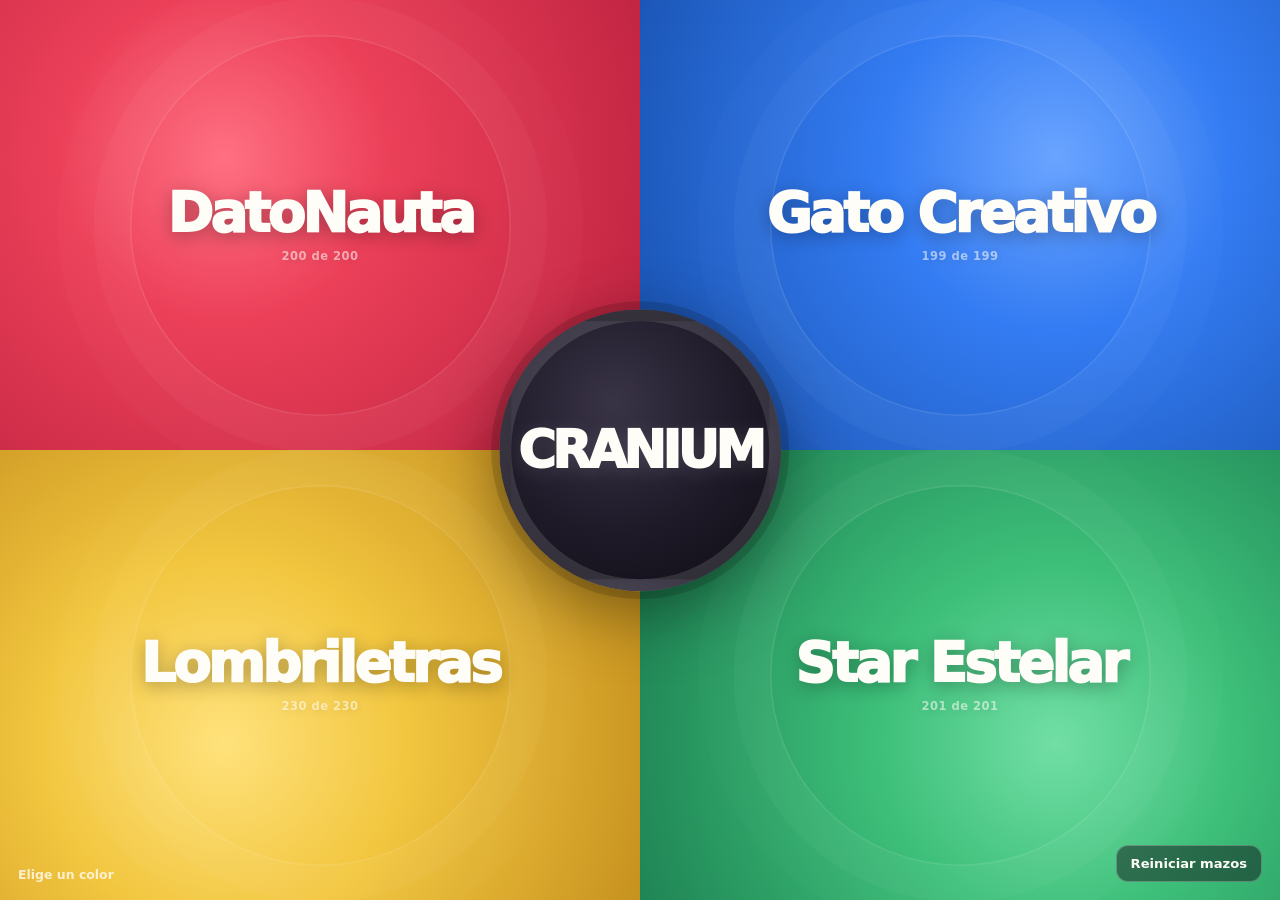
<file: index.html>
<!DOCTYPE html>
<html lang="es">
<head>
  <meta charset="UTF-8">
  <meta name="viewport" content="width=device-width, initial-scale=1.0">
  <meta name="theme-color" content="#111018">
  <title>Cranium</title>
  <link rel="stylesheet" href="css/styles.css">
</head>
<body>
  <main class="app">
    <section id="homeScreen" class="screen screen--active home-screen" aria-labelledby="mainTitle">
      <div class="category-grid" aria-label="Categorías de Cranium">
        <button class="category-quadrant quadrant--red" data-color="rojo">
          <span class="quadrant__name">DatoNauta</span>
          <span class="quadrant__count" data-count="rojo">0 de 0</span>
        </button>

        <button class="category-quadrant quadrant--blue" data-color="azul">
          <span class="quadrant__name">Gato Creativo</span>
          <span class="quadrant__count" data-count="azul">0 de 0</span>
        </button>

        <button class="category-quadrant quadrant--yellow" data-color="amarillo">
          <span class="quadrant__name">Lombriletras</span>
          <span class="quadrant__count" data-count="amarillo">0 de 0</span>
        </button>

        <button class="category-quadrant quadrant--green" data-color="verde">
          <span class="quadrant__name">Star Estelar</span>
          <span class="quadrant__count" data-count="verde">0 de 0</span>
        </button>
      </div>

      <div class="brand-hub" aria-hidden="true">
        <h1 id="mainTitle">CRANIUM</h1>
      </div>

      <button id="resetDecksButton" class="corner-button" type="button">Reiniciar mazos</button>
      <p id="loadingMessage" class="loading-message">Cargando…</p>
    </section>

    <section id="cardScreen" class="screen card-screen" aria-live="polite">
      <div class="card-stage">
        <div id="flipCard" class="flip-card">
          <div class="flip-card__inner">
            <article id="cardFront" class="card-face card-face--front">
              <header class="physical-card__header">
                <div>
                  <p id="familyName" class="family-name"></p>
                  <h2 class="mode-heading mode-title-banner">
                    <span id="modeName"></span>
                    <span id="variantLabel"></span>
                  </h2>
                </div>
              </header>

              <div class="physical-card__rule">
                <p id="modeInstruction"></p>
                <button id="fullInstructionsButton" class="instruction-link" type="button">
                  Ver instrucciones completas
                </button>
              </div>

              <div id="cardContent" class="physical-card__content"></div>

            </article>

            <article id="cardBack" class="card-face card-face--back">
              <div class="answer-side">
                <p class="answer-side__eyebrow">RESPUESTA</p>
                <div id="answerContent" class="answer-side__content"></div>
              </div>

            </article>
          </div>
        </div>

        <div class="card-controls">
          <button id="showAnswerButton" class="control-button control-button--primary" type="button">Mostrar respuesta</button>
          <button id="backButton" class="control-button" type="button">Volver a categorías</button>
          <button id="reportButton" class="control-button control-button--quiet" type="button">Reportar</button>
        </div>
      </div>
    </section>
  </main>

  <dialog id="reportDialog" class="report-dialog">
    <form method="dialog" id="reportForm">
      <div class="dialog-heading">
        <div>
          <p class="dialog-kicker">REVISIÓN</p>
          <h2>Reportar tarjeta</h2>
        </div>
        <button class="dialog-close" value="cancel" aria-label="Cerrar">×</button>
      </div>

      <p id="reportCardReference" class="report-reference"></p>

      <label for="reportReason">¿Qué problema encontraste?</label>
      <select id="reportReason">
        <option>La respuesta es incorrecta</option>
        <option>La pregunta es ambigua</option>
        <option>La tarjeta está desactualizada</option>
        <option>Hay un error ortográfico</option>
        <option>Otro problema</option>
      </select>

      <label for="reportDetails">Detalle opcional</label>
      <textarea id="reportDetails" rows="4" placeholder="Describe brevemente el problema."></textarea>

      <div class="dialog-actions">
        <button id="copyReportButton" type="button" class="control-button control-button--primary">Copiar reporte</button>
        <button value="cancel" class="control-button">Cancelar</button>
      </div>
    </form>
  </dialog>

  <dialog id="instructionsDialog" class="instructions-dialog">
    <div class="instructions-dialog__panel">
      <header class="instructions-dialog__header">
        <div>
          <p class="dialog-kicker">CÓMO JUGAR</p>
          <h2 id="instructionsDialogTitle"></h2>
        </div>
        <button id="closeInstructionsButton" class="dialog-close" type="button" aria-label="Cerrar">×</button>
      </header>

      <div class="instructions-dialog__body">
        <p id="fullInstructionText"></p>
      </div>
    </div>
  </dialog>

  <div id="toast" class="toast" role="status" aria-live="polite"></div>

  <script src="js/app.js" defer></script>
</body>
</html>
</file>
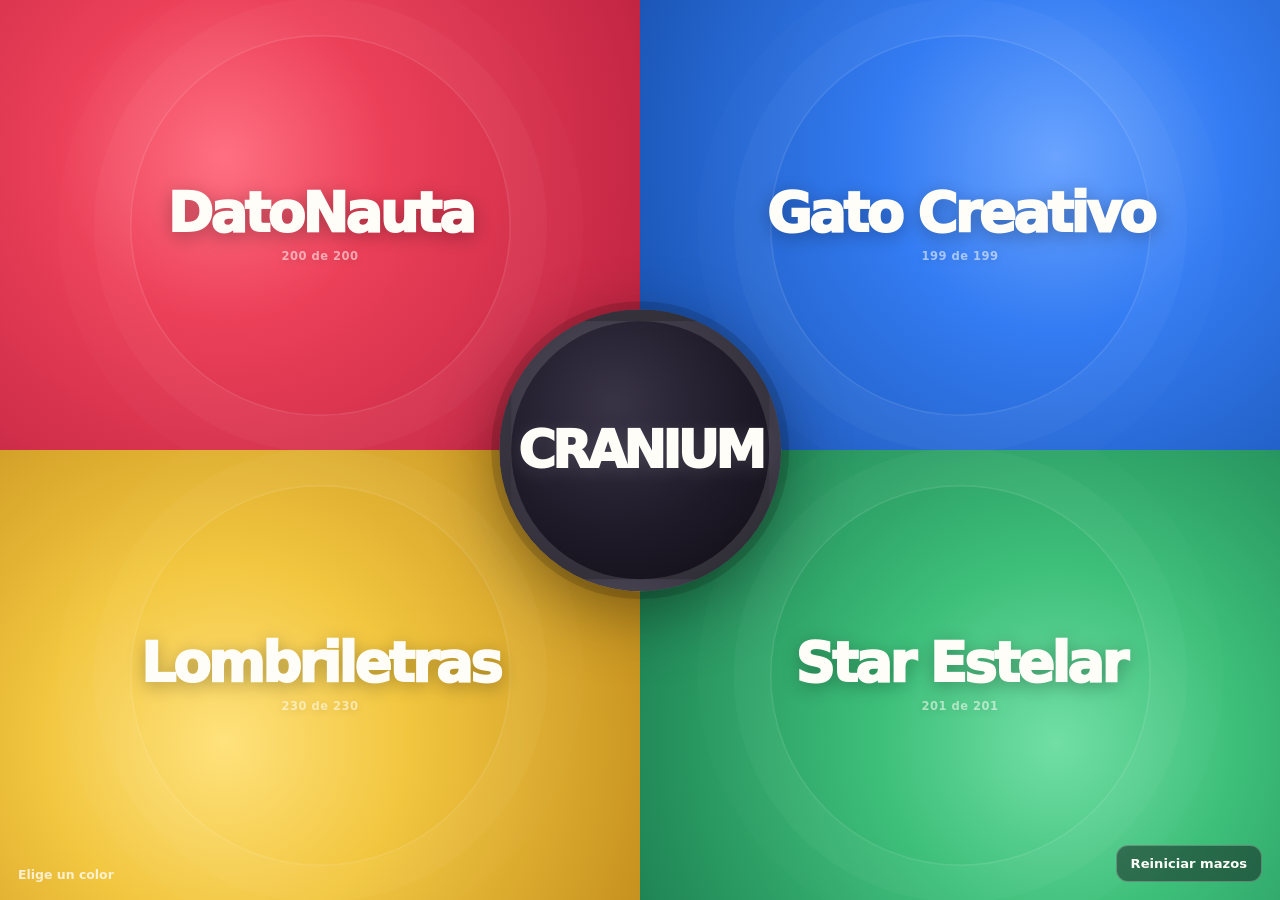
<file: tools/card-layout-capture.html>
<!doctype html>
<html lang="es">
<head>
  <meta charset="utf-8">
  <title>Captura de verificación</title>
  <style>
    html, body, iframe { width: 100%; min-height: 100%; margin: 0; border: 0; }
    body { background: #f6f1e8; }
    iframe { position: absolute; inset: 0; height: 100%; }
  </style>
</head>
<body>
  <iframe id="captureFrame" src="../index.html"></iframe>
  <script src="card-layout-capture.js"></script>
</body>
</html>
</file>
<file: css/styles.css>
:root {
  color-scheme: dark;
  font-family: Inter, ui-rounded, "Segoe UI", system-ui, -apple-system, BlinkMacSystemFont, sans-serif;
  --background: #111018;
  --surface: #211e2b;
  --text: #fffdf8;
  --muted: #c5becd;
  --red: #ec4059;
  --blue: #347cf3;
  --yellow: #f2c63f;
  --green: #3dbf79;
  --transition-fast: 150ms;
  --transition-card: 330ms;
}

* { box-sizing: border-box; }

html, body {
  min-width: 320px;
  min-height: 100%;
  margin: 0;
  background: var(--background);
  color: var(--text);
}

body {
  min-height: 100vh;
  overflow-x: hidden;
}

button, select, textarea { font: inherit; }
button { color: inherit; }

.screen { display: none; }
.screen--active {
  display: block;
  animation: screen-in 160ms ease-out both;
}

@keyframes screen-in {
  from { opacity: 0; }
  to { opacity: 1; }
}

/* PANTALLA PRINCIPAL */
.home-screen {
  position: relative;
  min-height: 100vh;
  overflow: hidden;
}

.category-grid {
  display: grid;
  grid-template-columns: 1fr 1fr;
  grid-template-rows: 1fr 1fr;
  min-height: 100vh;
}

.category-quadrant {
  position: relative;
  display: flex;
  min-width: 0;
  min-height: 0;
  flex-direction: column;
  align-items: center;
  justify-content: center;
  overflow: hidden;
  padding: 42px;
  border: 0;
  cursor: pointer;
  isolation: isolate;
  transition: filter var(--transition-fast) ease, transform var(--transition-fast) ease;
}

.category-quadrant::before {
  content: "";
  position: absolute;
  inset: 0;
  z-index: -2;
  background: var(--quadrant-color);
}

.category-quadrant::after {
  content: "";
  position: absolute;
  width: 72%;
  aspect-ratio: 1;
  z-index: -1;
  border: 2px solid rgba(255, 255, 255, 0.17);
  border-radius: 50%;
  box-shadow:
    0 0 0 44px rgba(255, 255, 255, 0.04),
    0 0 0 88px rgba(255, 255, 255, 0.025);
  opacity: 0.72;
  transform: scale(0.82);
  transition: transform 180ms ease-out, opacity 180ms ease-out;
}

.category-quadrant:hover { filter: brightness(1.08) saturate(1.05); }
.category-quadrant:hover::after {
  opacity: 1;
  transform: scale(0.94);
}
.category-quadrant:active { transform: scale(0.985); }

.quadrant--red {
  --quadrant-color: radial-gradient(circle at 35% 35%, #ff7082 0, #ec4059 32%, #b81f3d 100%);
}
.quadrant--blue {
  --quadrant-color: radial-gradient(circle at 65% 35%, #6aa4ff 0, #347cf3 34%, #164ea9 100%);
}
.quadrant--yellow {
  --quadrant-color: radial-gradient(circle at 35% 65%, #ffe27c 0, #f2c63f 36%, #bc8517 100%);
}
.quadrant--green {
  --quadrant-color: radial-gradient(circle at 65% 65%, #72dfa5 0, #3dbf79 35%, #18764c 100%);
}

.quadrant__name {
  position: relative;
  font-size: clamp(2rem, 4.3vw, 4.4rem);
  font-weight: 950;
  letter-spacing: -0.055em;
  line-height: 0.95;
  text-align: center;
  text-shadow: 0 4px 18px rgba(0, 0, 0, 0.28);
  transition: transform 160ms ease-out;
}

.category-quadrant:hover .quadrant__name { transform: scale(1.075); }

.quadrant__count {
  position: relative;
  margin-top: 9px;
  font-size: clamp(0.65rem, 0.9vw, 0.78rem);
  font-weight: 750;
  letter-spacing: 0.04em;
  opacity: 0.55;
  text-shadow: 0 2px 8px rgba(0, 0, 0, 0.22);
  transition: opacity var(--transition-fast) ease;
}

.category-quadrant:hover .quadrant__count { opacity: 0.72; }

.brand-hub {
  position: absolute;
  top: 50%;
  left: 50%;
  z-index: 4;
  display: grid;
  width: clamp(190px, 22vw, 310px);
  aspect-ratio: 1;
  place-items: center;
  border: 12px solid rgba(255, 255, 255, 0.12);
  border-radius: 50%;
  background: radial-gradient(circle at 40% 32%, #393346 0, #1e1a28 55%, #0f0d15 100%);
  box-shadow:
    0 0 0 8px rgba(0, 0, 0, 0.14),
    0 20px 70px rgba(0, 0, 0, 0.42);
  pointer-events: none;
  transform: translate(-50%, -50%);
}

.brand-hub h1 {
  margin: 0;
  font-size: clamp(2rem, 4vw, 4rem);
  font-weight: 1000;
  letter-spacing: -0.075em;
  text-shadow: 0 4px 20px rgba(255, 255, 255, 0.12);
}

.corner-button {
  position: absolute;
  right: 18px;
  bottom: 18px;
  z-index: 6;
  padding: 10px 14px;
  border: 1px solid rgba(255, 255, 255, 0.26);
  border-radius: 12px;
  background: rgba(17, 15, 24, 0.48);
  font-size: 0.82rem;
  font-weight: 850;
  cursor: pointer;
  backdrop-filter: blur(10px);
  transition: background var(--transition-fast) ease, transform var(--transition-fast) ease;
}

.corner-button:hover {
  background: rgba(17, 15, 24, 0.72);
  transform: translateY(-2px);
}

.loading-message {
  position: absolute;
  left: 18px;
  bottom: 18px;
  z-index: 6;
  margin: 0;
  font-size: 0.78rem;
  font-weight: 750;
  opacity: 0.78;
}

/* TARJETA */
.card-screen {
  min-height: 100vh;
  padding: 22px;
  background: radial-gradient(circle at top, rgba(255, 255, 255, 0.06), transparent 28rem), #121019;
}

.card-stage {
  display: flex;
  width: min(1120px, 100%);
  min-height: calc(100vh - 44px);
  margin: 0 auto;
  flex-direction: column;
  align-items: center;
  justify-content: center;
}

.flip-card {
  --card-min-height: 560px;
  width: min(1000px, 100%);
  height: var(--card-height, auto);
  min-height: var(--card-min-height);
  perspective: 1800px;
}

.flip-card__inner {
  position: relative;
  width: 100%;
  height: var(--card-height, auto);
  min-height: var(--card-min-height);
  transform-style: preserve-3d;
  transition: transform var(--transition-card) cubic-bezier(.2, .78, .3, 1);
}

.flip-card.is-flipped .flip-card__inner { transform: rotateY(180deg); }

.card-face {
  --accent: var(--yellow);
  position: absolute;
  top: 0;
  right: 0;
  left: 0;
  display: flex;
  width: 100%;
  height: var(--card-height, auto);
  min-height: var(--card-min-height);
  overflow: clip;
  flex-direction: column;
  padding: clamp(24px, 3.2vw, 42px);
  border: 5px solid var(--accent);
  border-radius: 34px;
  background:
    linear-gradient(155deg, color-mix(in srgb, var(--accent) 14%, transparent), transparent 42%),
    #f9f6ee;
  color: #19151d;
  box-shadow:
    0 26px 70px rgba(0, 0, 0, 0.48),
    inset 0 0 0 6px rgba(255, 255, 255, 0.66);
  backface-visibility: hidden;
}

.card-face::before {
  content: "";
  position: absolute;
  width: 360px;
  height: 360px;
  right: -130px;
  bottom: -150px;
  border: 36px solid color-mix(in srgb, var(--accent) 28%, transparent);
  border-radius: 50%;
  opacity: 0.54;
}

.card-face--back {
  justify-content: center;
  background: radial-gradient(circle at center, color-mix(in srgb, var(--accent) 24%, white), #f9f6ee 70%);
  transform: rotateY(180deg);
}

.card-face[data-color="rojo"] { --accent: var(--red); }
.card-face[data-color="azul"] { --accent: var(--blue); }
.card-face[data-color="amarillo"] { --accent: var(--yellow); }
.card-face[data-color="verde"] { --accent: var(--green); }

.physical-card__header {
  position: relative;
  z-index: 1;
  display: flex;
  min-width: 0;
  align-items: flex-start;
  justify-content: space-between;
  gap: 20px;
}

.physical-card__header > div {
  min-width: 0;
  max-width: 100%;
}

.family-name {
  margin: 0 0 6px;
  color: var(--accent);
  font-size: clamp(0.9rem, 1.5vw, 1.15rem);
  font-weight: 950;
  letter-spacing: 0.08em;
  text-transform: uppercase;
}

.mode-title-banner {
  display: inline-flex;
  max-width: 100%;
  flex-wrap: wrap;
  gap: 0 0.24em;
  margin: 0;
  padding: clamp(12px, 1.8vw, 18px) clamp(16px, 2.6vw, 26px);
  border-radius: clamp(14px, 2vw, 20px);
  background: var(--accent);
  color: white;
  font-size: clamp(1.85rem, 4.5vw, 4.2rem);
  font-weight: 950;
  line-height: 1;
  letter-spacing: -0.06em;
  overflow-wrap: anywhere;
  text-shadow: 0 2px 3px rgba(0, 0, 0, 0.22);
  box-shadow:
    inset 0 2px 0 rgba(255, 255, 255, 0.22),
    0 8px 18px color-mix(in srgb, var(--accent) 24%, transparent);
}

.physical-card__rule {
  position: relative;
  z-index: 1;
  display: grid;
  min-width: 0;
  max-width: 100%;
  gap: 8px;
  margin-top: clamp(14px, 2vw, 22px);
  padding: clamp(12px, 1.6vw, 16px) clamp(14px, 2vw, 18px);
  border-left: 6px solid var(--accent);
  border-radius: 0 14px 14px 0;
  background: rgba(23, 19, 27, 0.065);
}

.physical-card__rule p {
  margin: 0;
  font-size: clamp(0.88rem, 1.15vw, 1rem);
  font-weight: 650;
  line-height: 1.48;
  overflow-wrap: break-word;
  word-break: normal;
}

.instruction-link {
  justify-self: start;
  padding: 2px 0;
  border: 0;
  border-bottom: 1px solid color-mix(in srgb, var(--accent) 42%, transparent);
  background: transparent;
  color: color-mix(in srgb, var(--accent) 78%, #19151d);
  font-size: clamp(0.76rem, 1vw, 0.86rem);
  font-weight: 900;
  cursor: pointer;
}

.instruction-link:hover {
  border-bottom-color: var(--accent);
  color: var(--accent);
}

.physical-card__content {
  position: relative;
  z-index: 1;
  display: flex;
  min-height: 0;
  min-width: 0;
  max-width: 100%;
  flex: 1 0 auto;
  flex-direction: column;
  justify-content: center;
  margin-top: clamp(14px, 2vw, 22px);
  padding: clamp(18px, 2.6vw, 30px);
  border: 2px solid rgba(25, 21, 29, 0.1);
  border-radius: 22px;
  background: rgba(255, 255, 255, 0.58);
}

.content-label {
  margin: 0 0 8px;
  color: var(--accent);
  font-size: 0.82rem;
  font-weight: 950;
  letter-spacing: 0.09em;
  text-transform: uppercase;
}

.content-primary {
  margin: 0;
  font-size: clamp(1.75rem, 4vw, 3.25rem);
  font-weight: 950;
  line-height: 1.1;
  overflow-wrap: break-word;
  word-break: normal;
}

.content-secondary {
  margin: 16px 0 0;
  color: #655f69;
  font-size: 1rem;
  font-weight: 650;
  line-height: 1.45;
}

.option-list {
  display: grid;
  grid-template-columns: repeat(2, minmax(0, 1fr));
  gap: 11px;
  margin: 20px 0 0;
  padding: 0;
  list-style: none;
  counter-reset: options;
}

.option-list li {
  counter-increment: options;
  padding: 13px 15px;
  border-radius: 13px;
  background: rgba(25, 21, 29, 0.075);
  font-size: clamp(0.95rem, 1.35vw, 1.08rem);
  font-weight: 750;
  line-height: 1.35;
  overflow-wrap: break-word;
  word-break: normal;
}

.option-list li::before {
  content: counter(options, upper-alpha) ".";
  margin-right: 8px;
  color: var(--accent);
  font-weight: 1000;
}

.word-pattern, .anagram {
  font-family: "Cascadia Mono", "SFMono-Regular", Consolas, monospace;
  letter-spacing: 0.11em;
  white-space: pre-wrap;
  overflow-wrap: normal;
  word-break: normal;
}

.answer-side {
  position: relative;
  z-index: 1;
  text-align: center;
}

.answer-side__eyebrow {
  margin: 0;
  color: var(--accent);
  font-size: 1rem;
  font-weight: 1000;
  letter-spacing: 0.17em;
}

.answer-side__content {
  width: 100%;
  max-width: 800px;
  margin: 22px auto 0;
  font-size: clamp(2.3rem, 6vw, 5.4rem);
  font-weight: 1000;
  line-height: 1.02;
  letter-spacing: -0.05em;
  overflow-wrap: break-word;
  word-break: normal;
}

.answer-explanation {
  display: block;
  max-width: 720px;
  margin: 22px auto 0;
  color: #625c67;
  font-size: clamp(0.95rem, 1.6vw, 1.2rem);
  font-weight: 700;
  line-height: 1.48;
  letter-spacing: 0;
  overflow-wrap: break-word;
  word-break: normal;
}

.content-density--dense .physical-card__rule,
.content-density--very-dense .physical-card__rule {
  padding-block: 11px;
}

.content-density--dense .physical-card__content {
  padding: clamp(16px, 2.2vw, 25px);
}

.content-density--very-dense .physical-card__content {
  padding: clamp(14px, 1.9vw, 22px);
}

.content-density--very-dense .content-primary {
  font-size: clamp(1.45rem, 3vw, 2.55rem);
}

.content-density--dense .option-list,
.content-density--very-dense .option-list {
  gap: 9px;
  margin-top: 15px;
}

.content-density--very-dense .option-list li {
  padding: 11px 13px;
  font-size: clamp(0.9rem, 1.15vw, 1rem);
}

.has-long-options .option-list {
  grid-template-columns: 1fr;
}

.answer-density--dense .answer-side__content {
  font-size: clamp(1.9rem, 4.8vw, 4rem);
  line-height: 1.08;
}

.answer-density--very-dense .answer-side__content {
  font-size: clamp(1.5rem, 3.6vw, 3rem);
  line-height: 1.14;
}

.card-controls {
  display: flex;
  flex-wrap: wrap;
  justify-content: center;
  gap: 10px;
  margin-top: 16px;
}

.control-button {
  min-height: 48px;
  padding: 11px 20px;
  border: 1px solid rgba(255, 255, 255, 0.17);
  border-radius: 14px;
  background: #2b2736;
  color: white;
  font-weight: 900;
  cursor: pointer;
  transition: transform var(--transition-fast) ease, background var(--transition-fast) ease;
}

.control-button:hover {
  background: #383243;
  transform: translateY(-2px);
}

.control-button:active { transform: translateY(0) scale(0.985); }

.control-button--primary {
  min-width: 210px;
  border-color: transparent;
  background: var(--active-color, var(--yellow));
  color: #151119;
}

.control-button--primary:hover {
  background: color-mix(in srgb, var(--active-color, var(--yellow)) 88%, white);
}

.control-button--quiet {
  background: transparent;
  color: #c8c1ce;
}

/* INSTRUCCIONES COMPLETAS */
.instructions-dialog {
  width: min(680px, calc(100% - 30px));
  max-height: min(82vh, 720px);
  padding: 0;
  border: 1px solid rgba(255, 255, 255, 0.15);
  border-radius: 24px;
  background: #211e2b;
  color: white;
  box-shadow: 0 28px 90px rgba(0, 0, 0, 0.62);
}

.instructions-dialog::backdrop {
  background: rgba(7, 6, 10, 0.8);
  backdrop-filter: blur(5px);
}

.instructions-dialog__panel {
  display: flex;
  max-height: min(82vh, 720px);
  flex-direction: column;
}

.instructions-dialog__header {
  position: sticky;
  top: 0;
  z-index: 1;
  display: flex;
  align-items: center;
  justify-content: space-between;
  gap: 16px;
  padding: clamp(20px, 3vw, 28px);
  border-bottom: 1px solid rgba(255, 255, 255, 0.1);
  background: #211e2b;
}

.instructions-dialog__header h2 {
  margin: 0;
  font-size: clamp(1.45rem, 3vw, 2.15rem);
  line-height: 1.1;
  overflow-wrap: break-word;
}

.instructions-dialog__body {
  overflow-y: auto;
  padding: clamp(20px, 3vw, 28px);
}

.instructions-dialog__body p {
  margin: 0;
  color: #f2edf5;
  font-size: clamp(0.95rem, 1.5vw, 1.08rem);
  font-weight: 620;
  line-height: 1.62;
  overflow-wrap: break-word;
  white-space: pre-line;
}

/* DIÁLOGO */
.report-dialog {
  width: min(560px, calc(100% - 30px));
  padding: 0;
  border: 1px solid rgba(255, 255, 255, 0.15);
  border-radius: 24px;
  background: #211e2b;
  color: white;
  box-shadow: 0 28px 90px rgba(0, 0, 0, 0.6);
}

.report-dialog::backdrop {
  background: rgba(7, 6, 10, 0.78);
  backdrop-filter: blur(5px);
}

.report-dialog form { padding: 25px; }
.dialog-heading, .dialog-actions {
  display: flex;
  align-items: center;
  gap: 12px;
}
.dialog-heading { justify-content: space-between; }
.dialog-heading h2 { margin: 0; }
.dialog-kicker {
  margin: 0 0 5px;
  color: #bdb4c9;
  font-size: 0.72rem;
  font-weight: 900;
  letter-spacing: 0.14em;
}

.dialog-close {
  width: 42px;
  height: 42px;
  border: 0;
  border-radius: 12px;
  background: rgba(255, 255, 255, 0.08);
  color: white;
  font-size: 1.6rem;
  cursor: pointer;
}

.report-reference { color: var(--muted); }
.report-dialog label {
  display: block;
  margin: 17px 0 7px;
  font-weight: 800;
}
.report-dialog select, .report-dialog textarea {
  width: 100%;
  padding: 12px 13px;
  border: 1px solid rgba(255, 255, 255, 0.15);
  border-radius: 12px;
  outline: none;
  background: rgba(255, 255, 255, 0.07);
  color: white;
}
.dialog-actions {
  flex-wrap: wrap;
  margin-top: 21px;
}

.toast {
  position: fixed;
  right: 20px;
  bottom: 20px;
  z-index: 20;
  max-width: min(390px, calc(100% - 40px));
  padding: 13px 17px;
  border: 1px solid rgba(255, 255, 255, 0.15);
  border-radius: 13px;
  background: #292431;
  box-shadow: 0 16px 50px rgba(0, 0, 0, 0.38);
  opacity: 0;
  pointer-events: none;
  transform: translateY(8px);
  transition: opacity 140ms ease, transform 140ms ease;
}
.toast--visible {
  opacity: 1;
  transform: translateY(0);
}

@media (max-width: 780px) {
  .category-grid {
    grid-template-columns: 1fr;
    grid-template-rows: repeat(4, minmax(180px, 1fr));
  }

  .brand-hub {
    position: fixed;
    top: 18px;
    width: 126px;
    border-width: 7px;
  }
  .brand-hub h1 { font-size: 1.45rem; }
  .category-quadrant { padding: 54px 18px 24px; }
  .quadrant__name { font-size: 2.3rem; }
  .corner-button { position: fixed; }
  .loading-message { display: none; }
  .card-screen { padding: 12px; }
  .card-stage { min-height: calc(100vh - 24px); }
  .flip-card {
    --card-min-height: 680px;
  }
  .card-face {
    padding: 22px 18px;
    border-width: 4px;
    border-radius: 25px;
  }
  .option-list { grid-template-columns: 1fr; }
  .card-controls { width: 100%; }
  .control-button { flex: 1 1 160px; }
  .physical-card__rule {
    margin-top: 13px;
    padding: 11px 13px;
  }
  .physical-card__content {
    margin-top: 13px;
    padding: 17px 15px;
  }
  .instructions-dialog {
    max-height: 88vh;
  }
  .instructions-dialog__panel {
    max-height: 88vh;
  }
}

@media (max-width: 520px) {
  .card-screen { padding: 8px; }
  .card-stage { min-height: calc(100vh - 16px); }
  .flip-card {
    --card-min-height: 720px;
  }
  .mode-title-banner {
    padding: 11px 14px;
    border-radius: 14px;
    font-size: clamp(1.65rem, 9vw, 2.2rem);
  }
  .physical-card__rule p { font-size: 0.88rem; }
  .content-primary { font-size: clamp(1.55rem, 8vw, 2.2rem); }
  .option-list { grid-template-columns: 1fr; }
  .card-controls {
    flex-direction: column;
  }
  .control-button {
    width: 100%;
    flex: none;
  }
  .instructions-dialog {
    width: calc(100% - 16px);
    border-radius: 18px;
  }
  .instructions-dialog__header,
  .instructions-dialog__body {
    padding: 18px;
  }
}

@media (prefers-reduced-motion: reduce) {
  *, *::before, *::after {
    scroll-behavior: auto !important;
    animation-duration: 1ms !important;
    transition-duration: 1ms !important;
  }
}
</file>
